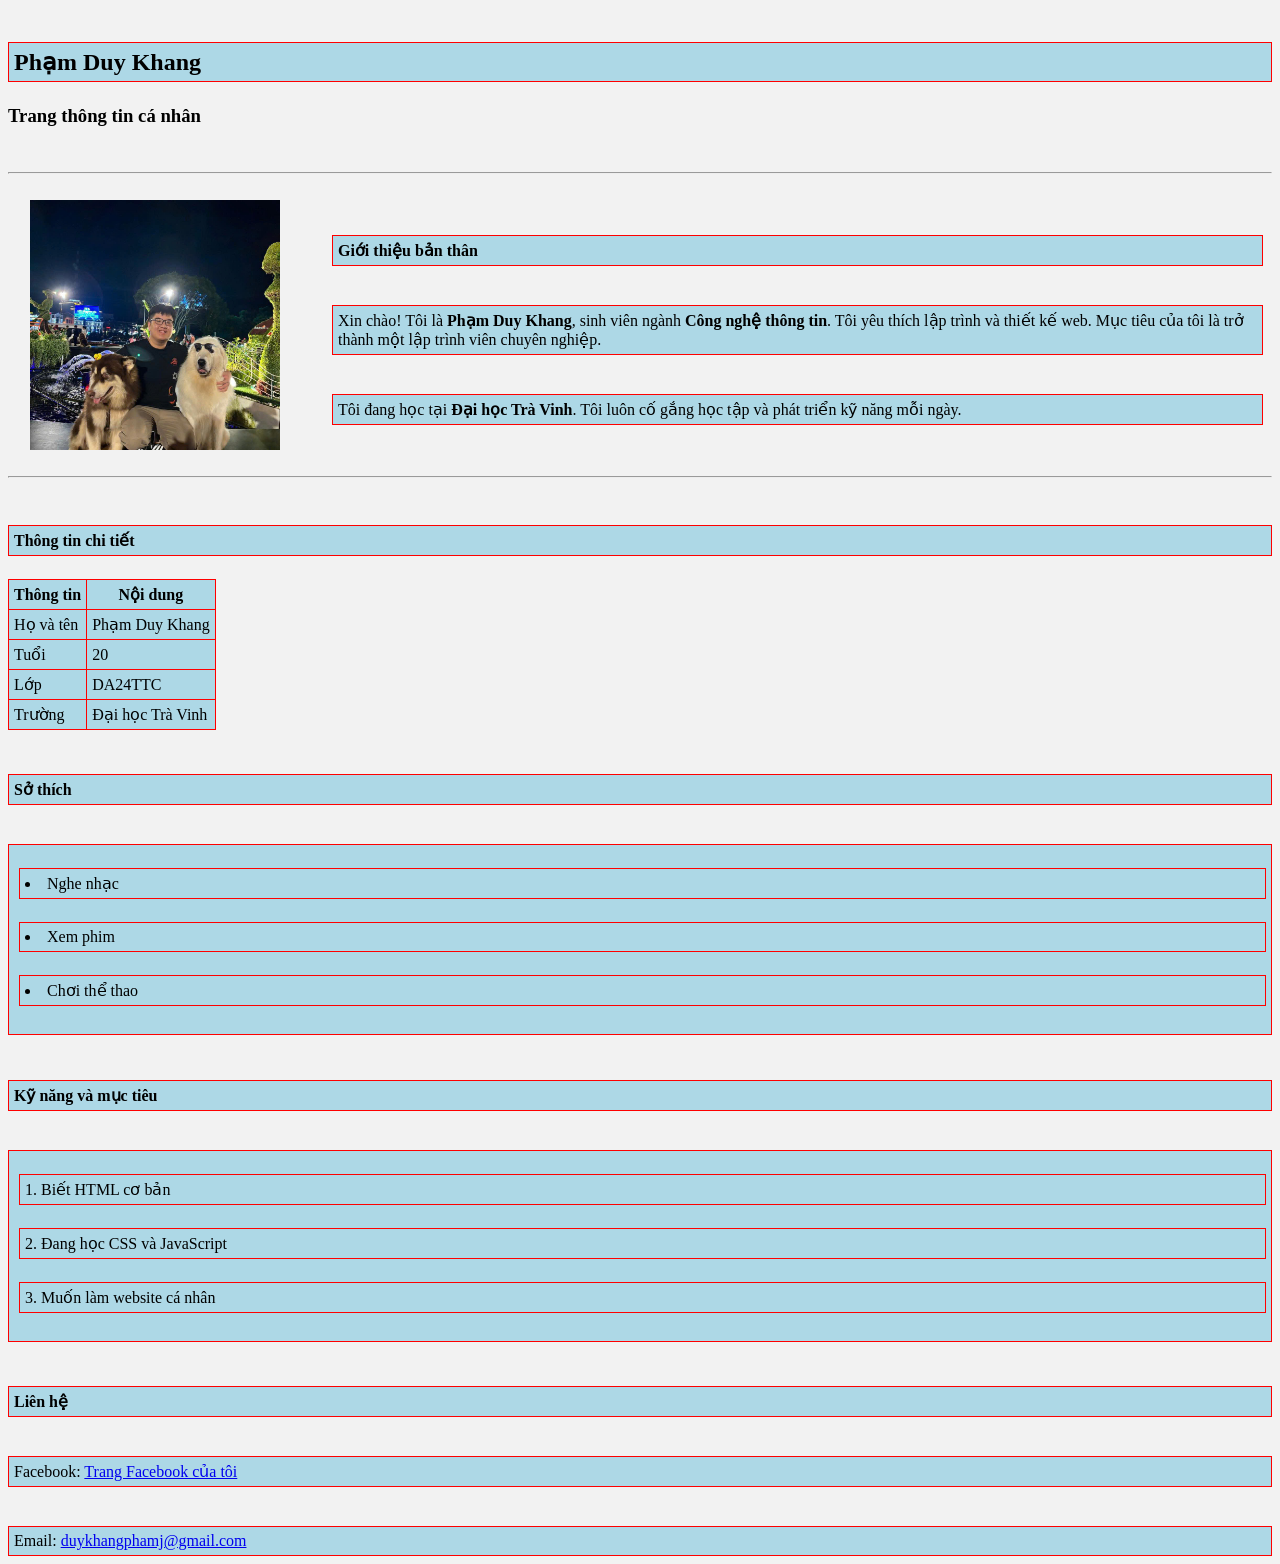
<file: html/page1.html>
﻿<!DOCTYPE html>
<html lang="vi">
<head>
    <meta charset="UTF-8">
    <title>Phạm Duy Khang</title>
    <link rel="stylesheet" href="../css/style1.css">
</head>
<body>

    <h1>Phạm Duy Khang</h1>
    <h3>Trang thông tin cá nhân</h3>

    <hr>

    <div style="display: flex; align-items: center;">
        <img src="../assets/images/avatar.JPG" width="250" style="margin-right:30px;">
        <div>
            <p><b>Giới thiệu bản thân</b></p>
            <p>Xin chào! Tôi là <b>Phạm Duy Khang</b>, sinh viên ngành <b>Công nghệ thông tin</b>. Tôi yêu thích lập trình và thiết kế web. Mục tiêu của tôi là trở thành một lập trình viên chuyên nghiệp.</p>
            <p>Tôi đang học tại <b>Đại học Trà Vinh</b>. Tôi luôn cố gắng học tập và phát triển kỹ năng mỗi ngày.</p>
        </div>
    </div>

    <hr>

    <h4>Thông tin chi tiết</h4>
    <table border="1" cellspacing="0" cellpadding="5">
        <tr>
            <th>Thông tin</th>
            <th>Nội dung</th>
        </tr>
        <tr>
            <td>Họ và tên</td>
            <td>Phạm Duy Khang</td>
        </tr>
        <tr>
            <td>Tuổi</td>
            <td>20</td>
        </tr>
        <tr>
            <td>Lớp</td>
            <td>DA24TTC</td>
        </tr>
        <tr>
            <td>Trường</td>
            <td>Đại học Trà Vinh</td>
        </tr>
    </table>

    <h4>Sở thích</h4>
    <ul>
        <li>Nghe nhạc</li>
        <li>Xem phim</li>
        <li>Chơi thể thao</li>
    </ul>

    <h4>Kỹ năng và mục tiêu</h4>
    <ol>
        <li>Biết HTML cơ bản</li>
        <li>Đang học CSS và JavaScript</li>
        <li>Muốn làm website cá nhân</li>
    </ol>

    <h4>Liên hệ</h4>
    <p>Facebook: <a href="https://facebook.com/83919207k" target="_blank">Trang Facebook của tôi</a></p>
    <p>Email: <a href="mailto:duykhangphamj@gmail.com">duykhangphamj@gmail.com</a></p>

</body>
</html>
</file>
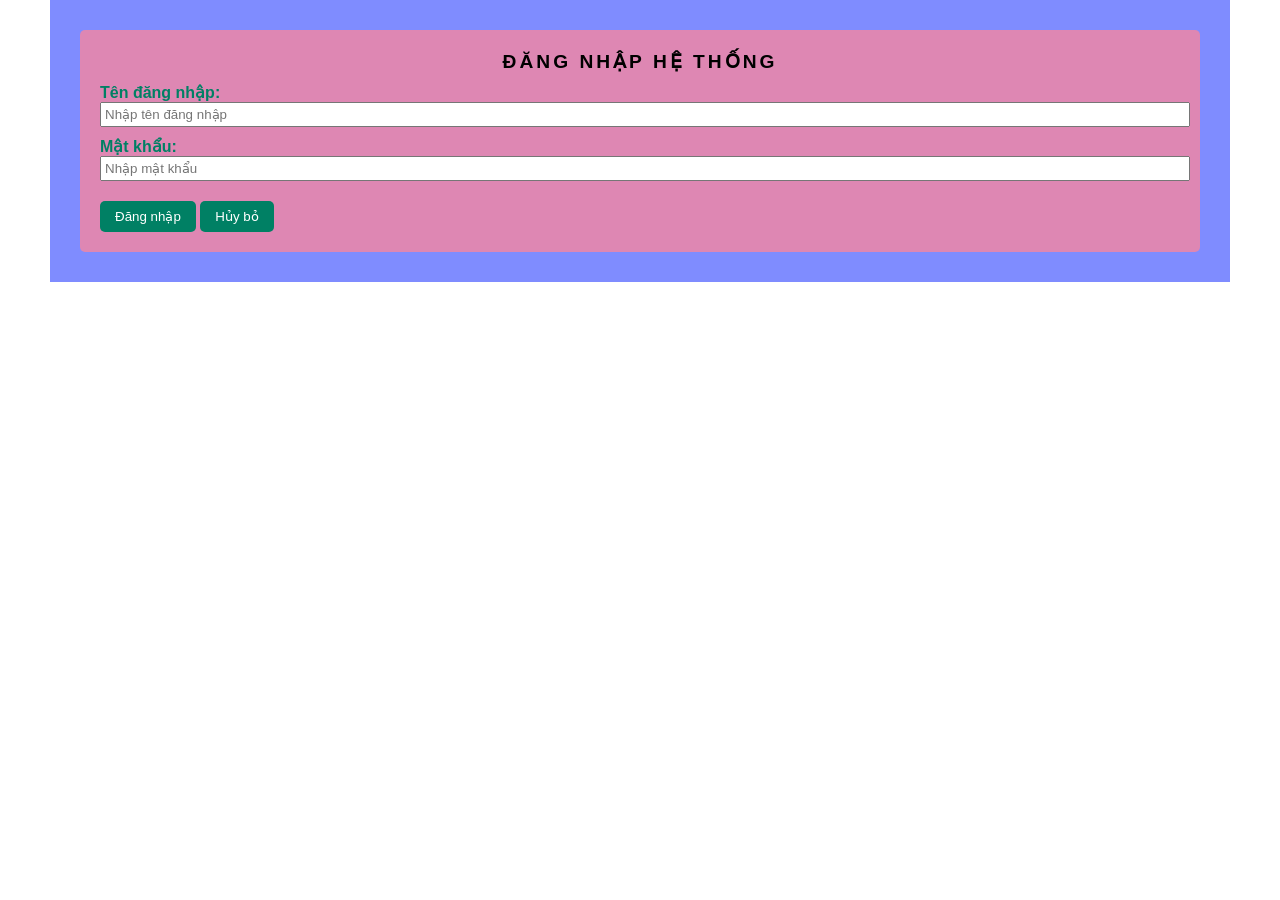
<file: html/page2.html>
<!DOCTYPE html>
<html lang="vi">

<head>
    <meta charset="utf-8">
    <title>Thiết kế form</title>

    
    <link rel="stylesheet" href="../css/style2.css">
</head>

<body>

<div class="container">

    <form id="frmLogin">

        <h3 class="title">Đăng nhập hệ thống</h3>

        <div class="form-group">
            <label for="txtUsername">Tên đăng nhập:</label>
            <input
                class="form-control"
                type="text"
                id="txtUsername"
                name="txtUsername"
                placeholder="Nhập tên đăng nhập"
                required>
        </div>

        <div class="form-group">
            <label for="txtPassword">Mật khẩu:</label>
            <input
                class="form-control"
                type="password"
                id="txtPassword"
                name="txtPassword"
                placeholder="Nhập mật khẩu"
                required>
        </div>

        <input class="button" type="submit" value="Đăng nhập">
        <input class="button" type="reset" value="Hủy bỏ">

    </form>

</div>

</body>
</html>
</file>
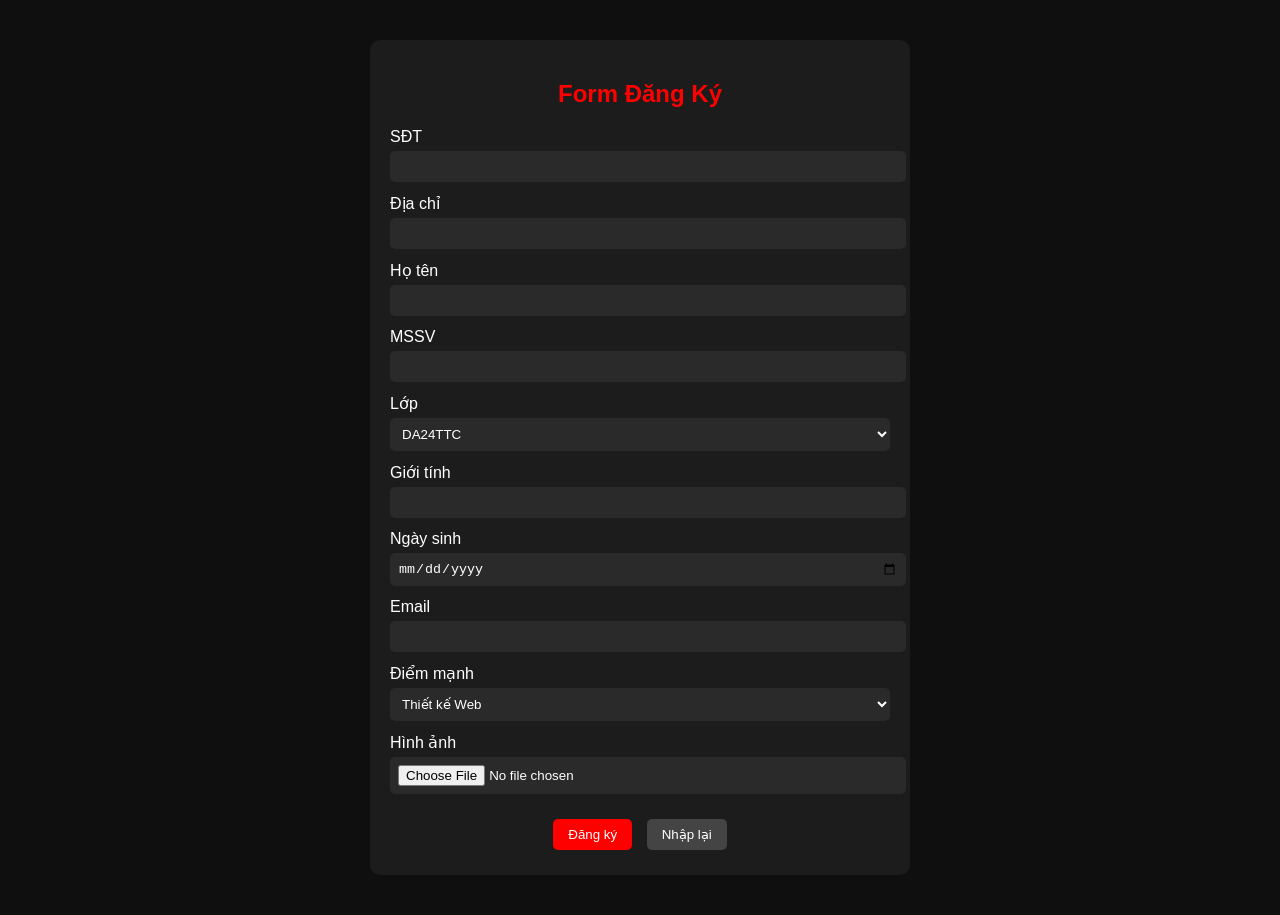
<file: html/page3.html>
<!DOCTYPE html>
<html>
<head>
<meta charset="UTF-8">
<title>Form Đăng Ký</title>

<style>
body{
    font-family: Arial;
    background:#0f0f0f;
    color:white;
}

.form-box{
    width:500px;
    margin:40px auto;
    padding:20px;
    background:#1c1c1c;
    border-radius:10px;
}

h2{
    text-align:center;
    color:red;
}

label{
    display:block;
    margin-top:12px;
}

input, select{
    width:100%;
    padding:8px;
    margin-top:5px;
    border:none;
    border-radius:5px;
    background:#2a2a2a;
    color:white;
}

input:focus, select:focus{
    outline:none;
    border:1px solid red;
}

.button-group{
    text-align:center;
    margin-top:20px;
}

button{
    padding:8px 15px;
    margin:5px;
    border:none;
    border-radius:5px;
}

button[type="submit"]{
    background:red;
    color:white;
}

button[type="reset"]{
    background:#444;
    color:white;
}
</style>

</head>

<body>

<div class="form-box">
<h2>Form Đăng Ký</h2>

<form>

<label>SĐT</label>
<input type="tel" required>

<label>Địa chỉ</label>
<input type="text" required>

<label>Họ tên</label>
<input type="text" required>

<label>MSSV</label>
<input type="text" required>

<label>Lớp</label>
<select>
<option>DA24TTC</option>
</select>

<label>Giới tính</label>
<input type="text">

<label>Ngày sinh</label>
<input type="date">

<label>Email</label>
<input type="email">

<label>Điểm mạnh</label>
<select>
<option>Thiết kế Web</option>
<option>C++</option>
<option>Cơ sở dữ liệu</option>
</select>

<label>Hình ảnh</label>
<input type="file">

<div class="button-group">
<button type="submit">Đăng ký</button>
<button type="reset">Nhập lại</button>
</div>

</form>
</div>

</body>
</html>
</file>
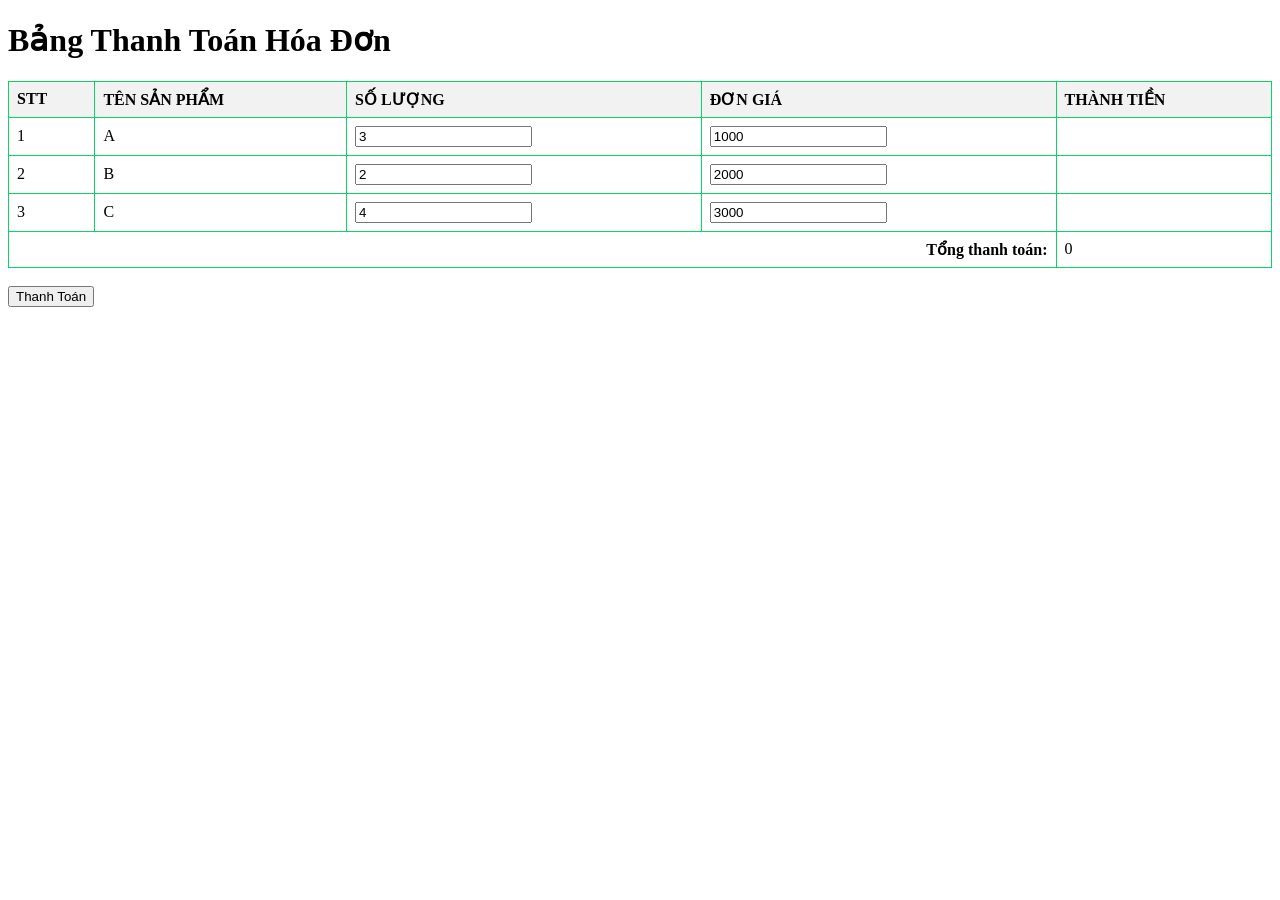
<file: html/page4.html>
<!DOCTYPE html>
<html>
<head>
<meta charset="UTF-8">
<title>Bảng thanh toán hóa đơn</title>

<style>
table {
    width: 100%;
    border-collapse: collapse;
}
th, td {
    border: 1px solid hsl(147, 88%, 44%);
    padding: 8px;
    text-align: left;
}
th {
    background-color: #f2f2f2;
}
</style>
</head>

<body>

<h1>Bảng Thanh Toán Hóa Đơn</h1>

<table>
    <thead>
        <tr>
            <th>STT</th>
            <th>TÊN SẢN PHẨM</th>
            <th>SỐ LƯỢNG</th>
            <th>ĐƠN GIÁ</th>
            <th>THÀNH TIỀN</th>
        </tr>
    </thead>

    <tbody>
        <tr>
            <td>1</td>
            <td>A</td>
            <td><input class="so-luong" value="3"></td>
            <td><input class="gia" value="1000"></td>
            <td class="thanh-tien"></td>
        </tr>

        <tr>
            <td>2</td>
            <td>B</td>
            <td><input class="so-luong" value="2"></td>
            <td><input class="gia" value="2000"></td>
            <td class="thanh-tien"></td>
        </tr>

        <tr>
            <td>3</td>
            <td>C</td>
            <td><input class="so-luong" value="4"></td>
            <td><input class="gia" value="3000"></td>
            <td class="thanh-tien"></td>
        </tr>
    </tbody>

    <tfoot>
        <tr>
            <td colspan="4" style="text-align:right; font-weight:bold;">
                Tổng thanh toán:
            </td>
            <td id="tong-tien">0</td>
        </tr>
    </tfoot>
</table>

<br>
<button onclick="pay()">Thanh Toán</button>

<script>
function pay() {
    const donGia = document.getElementsByClassName("gia");
    const soLuong = document.getElementsByClassName("so-luong");
    const thanhTien = document.getElementsByClassName("thanh-tien");

    let tongThanhToan = 0;

    for (let i = 0; i < donGia.length; i++) {
        let gia = parseInt(donGia[i].value) || 0;
        let sl = parseInt(soLuong[i].value) || 0;

        let subtotal = gia * sl;

        thanhTien[i].innerHTML = subtotal;
        tongThanhToan += subtotal;
    }

    document.getElementById("tong-tien").innerHTML = tongThanhToan;
}
</script>

</body>
</html>
</file>
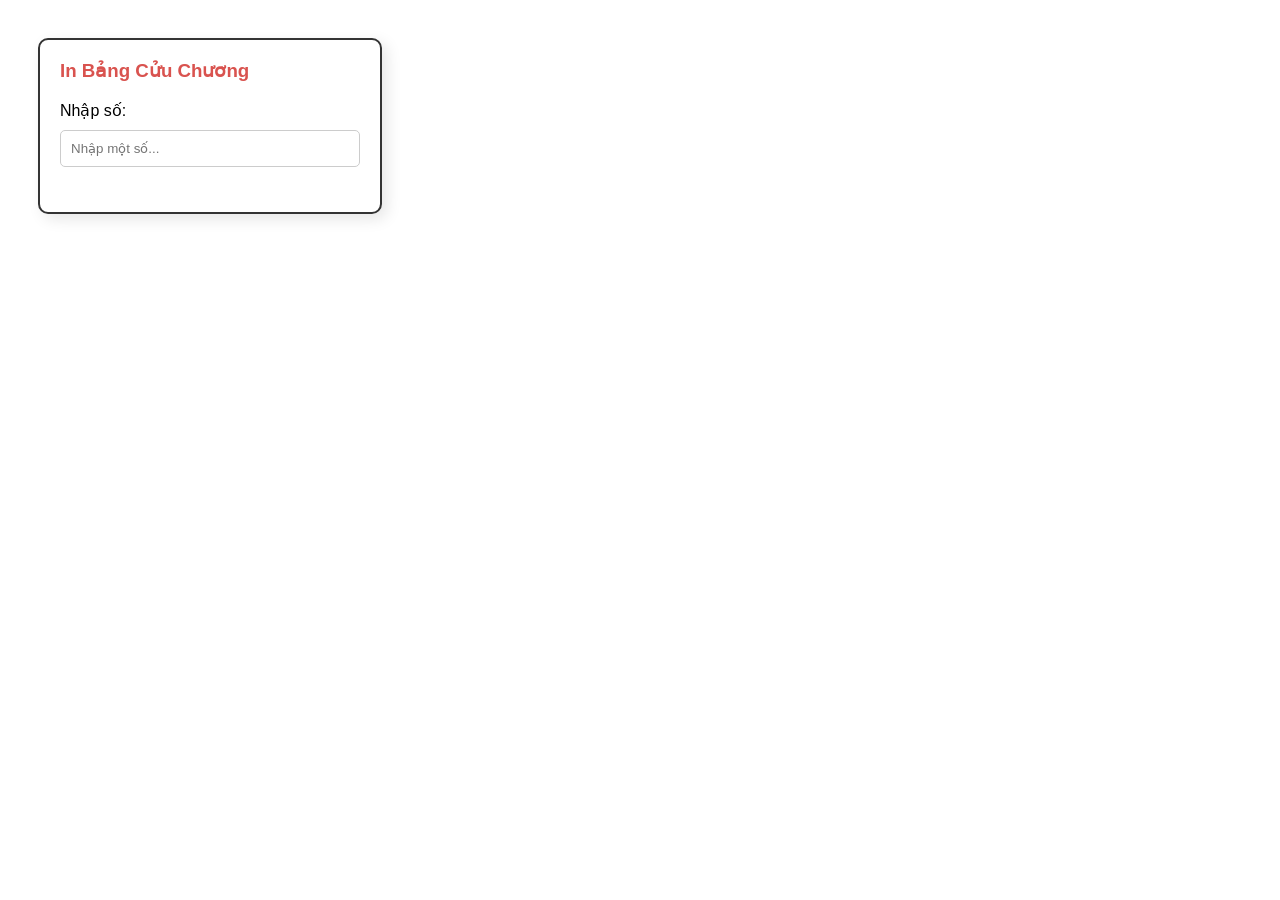
<file: html/page5.html>
<!DOCTYPE html>
<html lang="vi">
<head>
    <meta charset="UTF-8">
    <title>In Bảng Cửu Chương</title>
    <style>
        body { font-family: 'Segoe UI', Tahoma, Geneva, Verdana, sans-serif; padding: 30px; }
        .box { max-width: 300px; border: 2px solid #333; padding: 20px; border-radius: 10px; box-shadow: 5px 5px 15px rgba(0,0,0,0.1); }
        h3 { color: #d9534f; margin-top: 0; }
        input { width: 100%; padding: 10px; margin: 10px 0; border: 1px solid #ccc; border-radius: 5px; box-sizing: border-box; }
        #ket-qua { margin-top: 15px; line-height: 1.8; font-size: 1.1em; color: #333; }
        .dong-ke { border-bottom: 1px dashed #ccc; margin: 5px 0; }
    </style>
</head>
<body>

    <div class="box">
        <h3>In Bảng Cửu Chương</h3>
        <label>Nhập số:</label>
        <input type="number" id="soNhap" placeholder="Nhập một số..." oninput="inCuuChuong()">
        
        <div id="ket-qua">
            </div>
    </div>

    <script>
        function inCuuChuong() {
            // 1. Lấy số từ ô input
            let n = document.getElementById("soNhap").value;
            let hienThi = document.getElementById("ket-qua");
            
            // Xóa kết quả cũ nếu ô trống
            if (n === "") {
                hienThi.innerHTML = "";
                return;
            }

            let noiDung = "";
            
            for (let i = 1; i <= 10; i++) {
                
                let ketQua = n * i;
                
                // Nối chuỗi để hiển thị dạng: 5 x 1 = 5
                noiDung += n + " x " + i + " = " + "<strong>" + ketQua + "</strong><br>";
            }

            
            hienThi.innerHTML = noiDung;
        }
    </script>

</body>
</html>
</file>
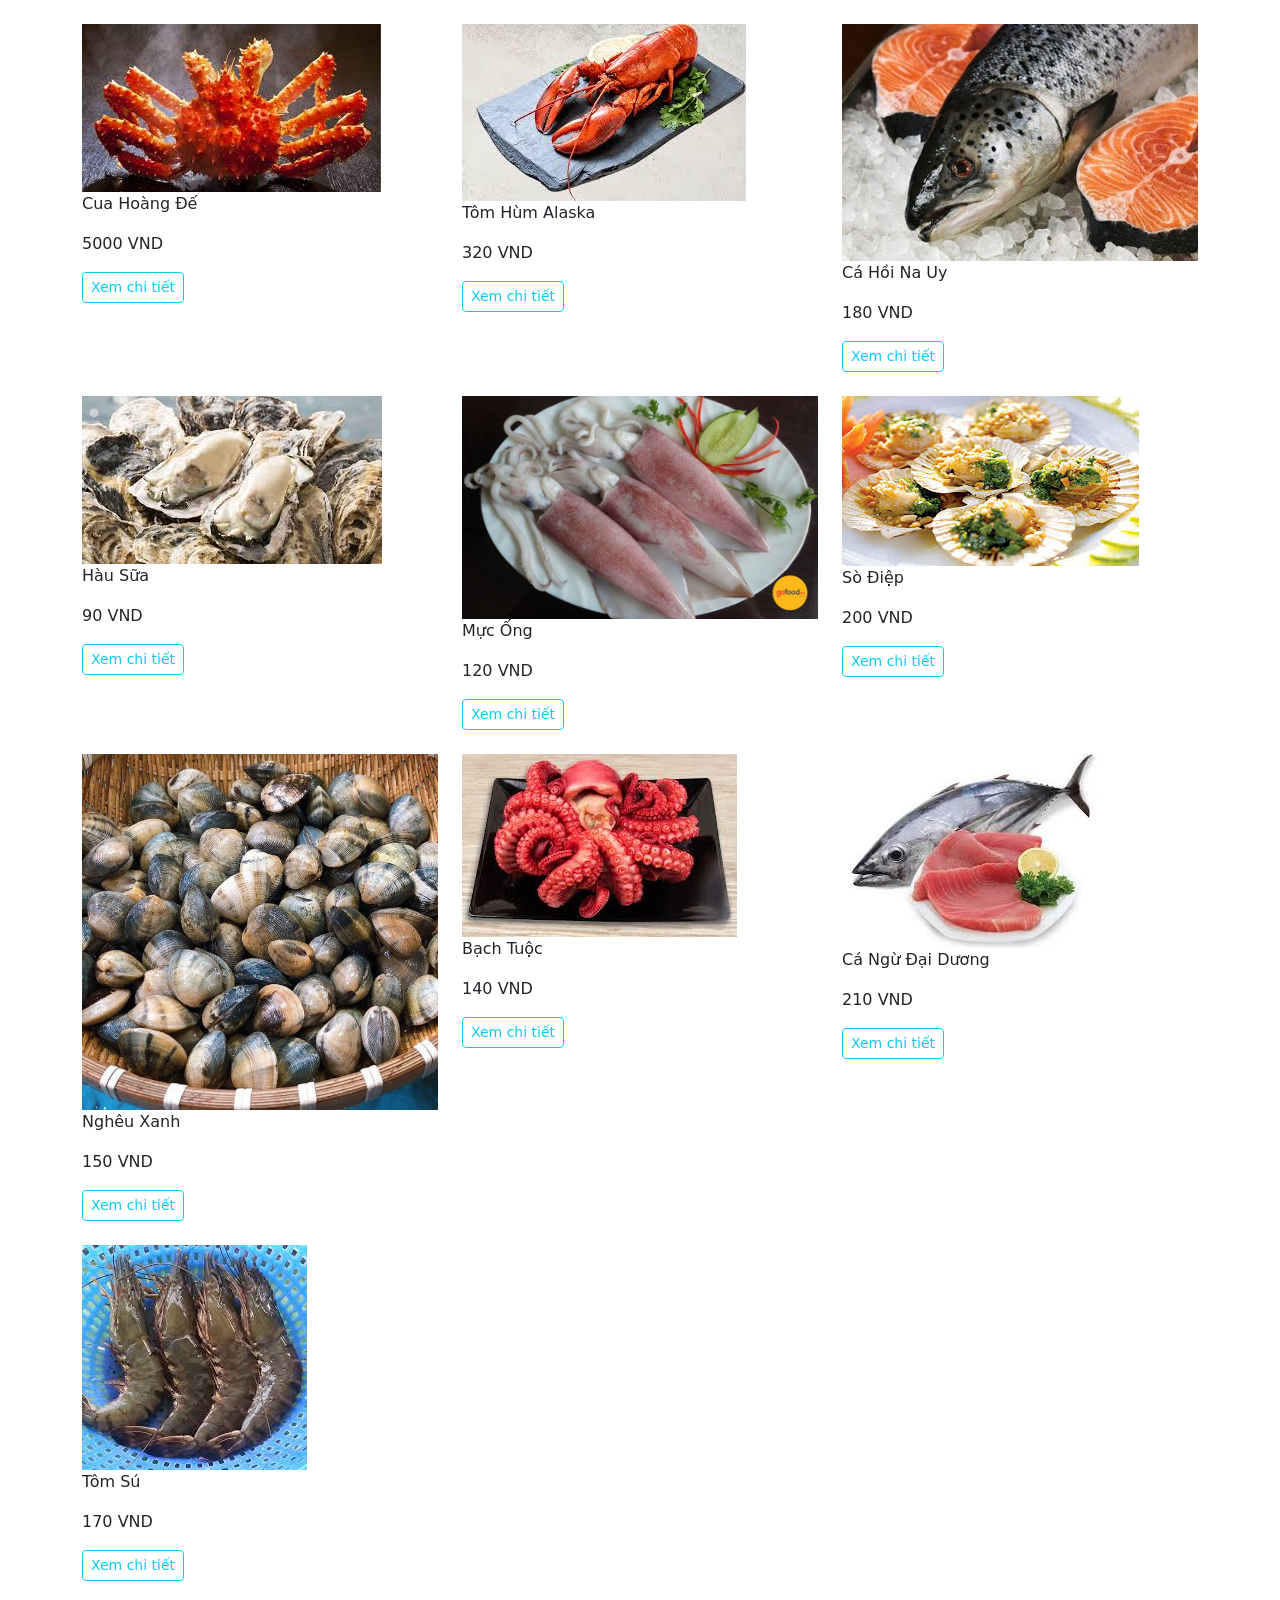
<file: html/page6.html>
<!DOCTYPE html>
<html lang="vi">
<head>
<meta charset="UTF-8">
<title>GIÁ HẢI SẢN</title>

<link rel="stylesheet" href="../css/style6.css">
<link href="https://cdn.jsdelivr.net/npm/bootstrap@5.3.8/dist/css/bootstrap.min.css" rel="stylesheet">
</head>

<body>

<div class="container mt-4">
    <div class="row" id="product-list"></div>
</div>

<script src="../js/lib.js"></script>

</body>
</html>
</file>
<file: css/style1.css>
﻿body {
    font-family: "Times New Roman", serif;
    background-color: #f2f2f2;
}

h1 {
    font-size: 24px;
    margin-bottom: 5px;
}

h3 {
    margin-top: 0;
}

table, th, td {
    border: 1px solid;
    border-collapse: collapse; 
}


p, h4, h2, table, th, td, tr, ul, li, ol, h1 {
    background-color: lightblue;
    border-style: solid;
    border-color: red;
    border-width: 1px; 
    padding: 5px;      
    margin-bottom: 5px;
}


ul, ol {
    list-style-position: inside;
    padding-left: 10px;
}
</file>
<file: css/style2.css>
*{
    padding: 0;
    margin: 0;
    font-family: 'Segoe UI', Tahoma, Geneva, Verdana, sans-serif;
}

div.container{
    background-color: rgb(127, 140, 255);
    margin-left: 50px;
    margin-right: 50px;
    padding: 30px;
}

form#frmLogin{
    background-color: rgb(222, 135, 179);
    padding: 20px;
    border-radius: 5px;
}

h3.title{
    text-transform: uppercase;
    font-weight: bolder;
    letter-spacing: 3px;
    font-size: larger;
    text-align: center;
}

div.form-group{
    margin-bottom: 10px;
    margin-top: 10px;
}

label{
    color: rgb(0, 128, 100);
    font-weight: bolder;
}

.form-control{
    display: block;
    width: 100%;
    padding: 3px;
} 
.button{
    background-color: rgb(0, 128, 100);
    color: white;
    border: none;
    padding: 8px 15px;
    margin-top: 10px;
    cursor: pointer;
    border-radius: 5px;
}

.button:hover{
    background-color: rgb(0, 90, 70);
}
</file>
<file: css/style6.css>
div.product-item{
    color:green;
}
</file>
